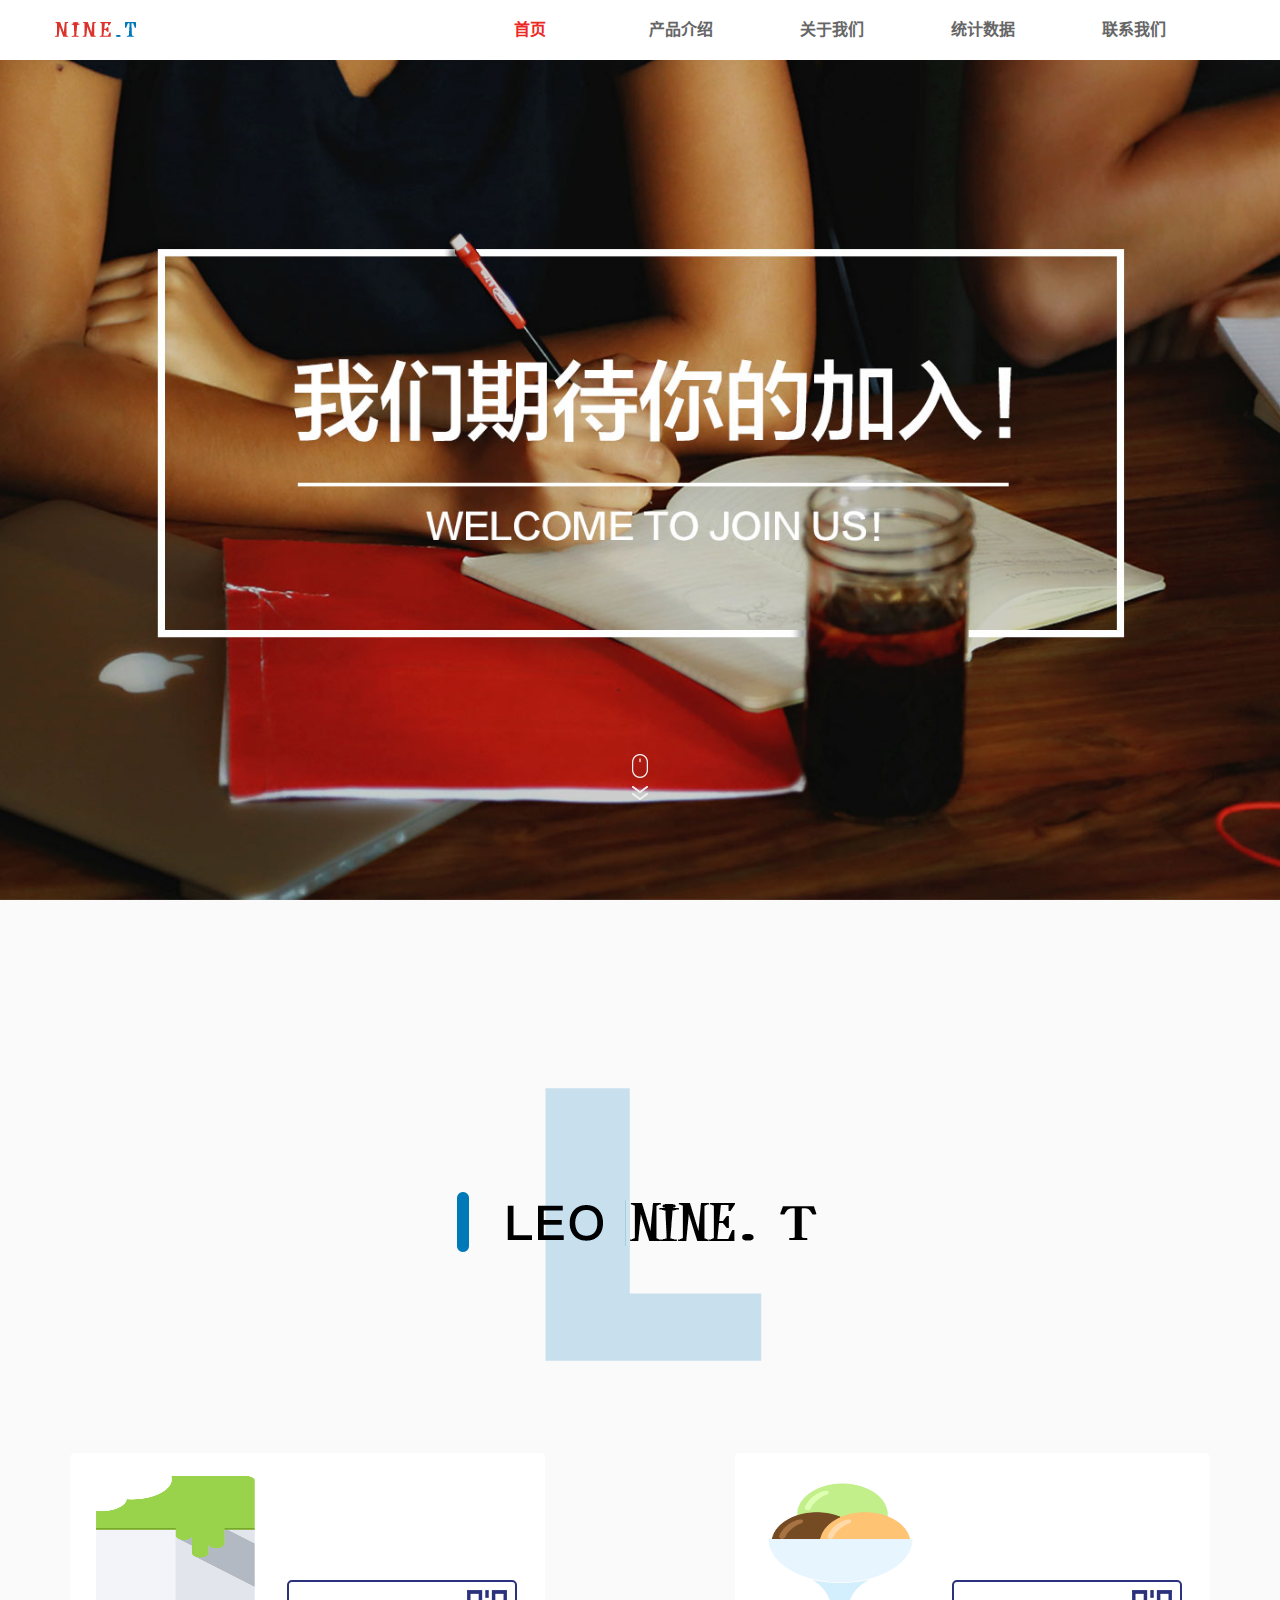
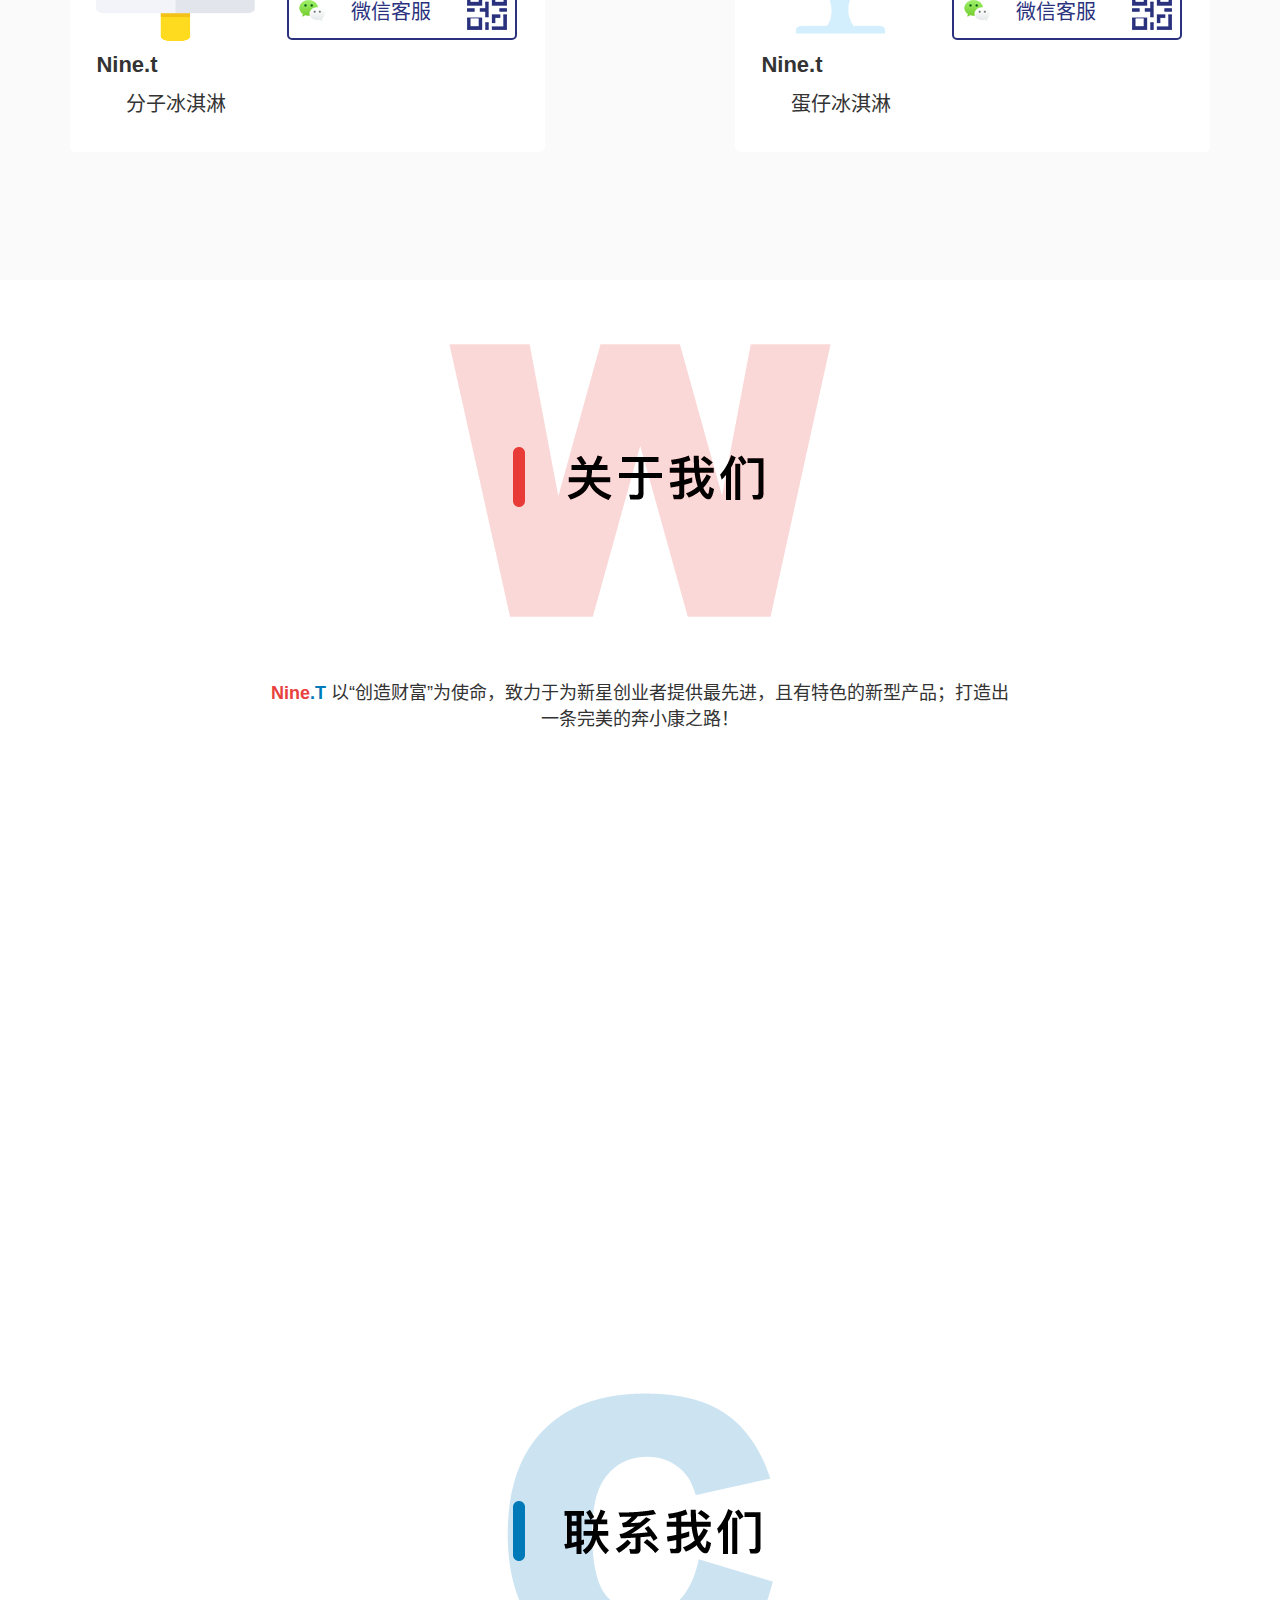
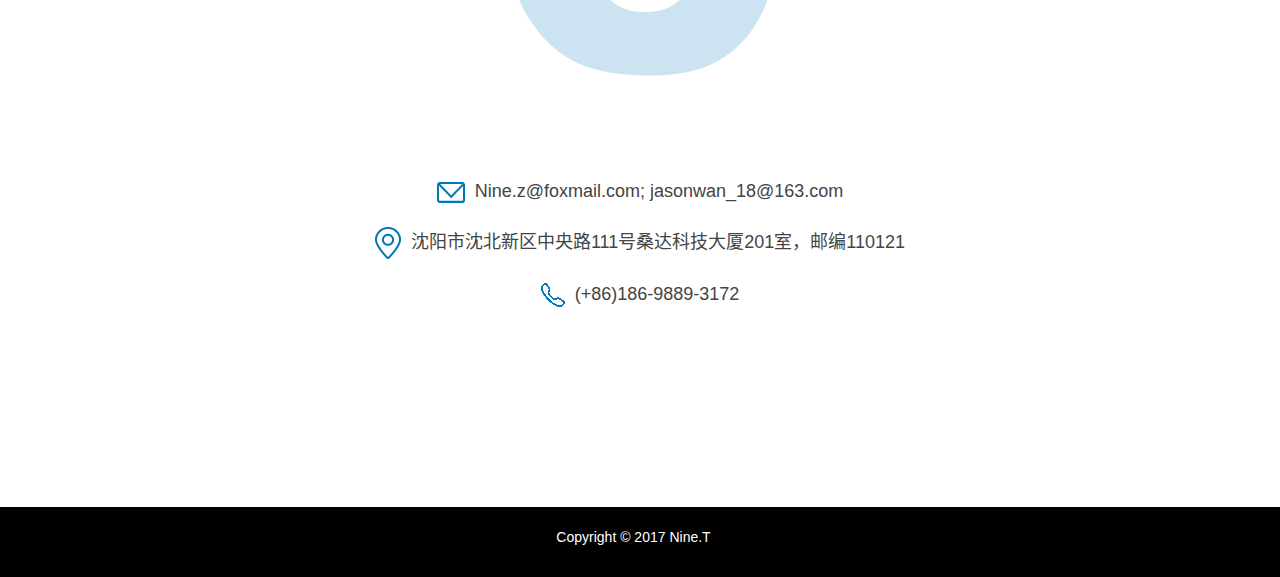
<file: index.html>
<!DOCTYPE html>
<html lang="zh-cn">

	<head>
		<meta charset="UTF-8">
		<meta name="viewport" content="width=device-width, initial-scale=1, maximum-scale=1, user-scalable=no">
		<meta name="applicable-device" content="pc,mobile" />
		<meta http-equiv="X-UA-Compatible" content="IE=edge">
		<meta name="renderer" content="webkit">
		<link rel="shortcut icon" href="favicon.ico" type="image/x-icon" />
		<link rel="icon" href="favicon.ico" type="image/x-icon" />
		<meta name="description" content="Nine.T 以“创造财富”为使命，致力于为新星创业者提供最先进，且有特色的新型产品；打造出一条完美的奔小康之路 。" class="__web-inspector-hide-shortcut__">
		<meta name="author" content="Nine.T">
		<meta name="keywords" content="分子冰淇淋,液氮冰淇淋,分子料理,鸡蛋仔冰淇淋,水吧,小吃加盟,水煮冰淇淋,火爆项目,nine,nine.,nine.t,2018,最火小吃,热点小吃,nine官网"> 
		<title>Nine-T</title>
		<link rel="stylesheet" href="css/styles.min.css">
		<script src="js/tongji.js"></script>
	</head>

	<body>
		<div class="navbar-wrapper navBox">
			<div class="container-fluid">
				<nav class="navbar navbar-inverse" role="navigation">
					<div class="container">
						<div class="navbar-header">
							<button type="button" class="navbar-toggle collapsed" data-toggle="collapse" data-target="#navbar" aria-expanded="false" aria-controls="navbar"><span class="sr-only">Toggle navigation</span><span class="icon-bar"></span><span class="icon-bar"></span><span class="icon-bar"></span></button>
							<a class="navbar-brand pclogo" href="index.html"><img class="hidden-xs" id="pcimg" src="img/pclogo.png" alt="Nine.T"><img class="visible-xs-block" id="mimg" src="img/pclogo.png" alt="Nine.T" style="width: 100%"></a>
						</div>
						<div id="navbar" class="navbar-collapse collapse right">
							<ul class="nav navbar-nav nav-fluid container">

								<li class="col-md-2 col-md-offset-2 col-sm-2 col-sm-offset-2">
									<a href="index.html" class="red">首页</a>
								</li>
								<li class="col-md-2 col-sm-2">
									<a href="product.html">产品介绍</a>
								</li>
								<li class="col-md-2 col-sm-2">
									<a href="#about">关于我们</a>
								</li>
								<li class="col-md-2 col-sm-2">
									<a href="#somenumber">统计数据</a>
								</li>
								<li class="col-md-2 col-sm-2">
									<a href="#contact">联系我们</a>
								</li>

							</ul>
						</div>
					</div>
				</nav>
			</div>
		</div>
		<!--通用头部结束-->
		<div id="myCarousel" class="carousel slide" data-ride="carousel" data-interval="3000">
			<div class="light">
				<div class="screen_one screen"><img src="img/mouse.png" alt=""></div>
				<div class="screen_two screen"><img src="img/light.png" alt=""></div>
				<div class="screen_three screen"><img src="img/light.png" alt=""></div>
			</div>
			<!--
				切换按钮
				<ol class="carousel-indicators">
				<li data-target="#myCarousel" data-slide-to="0" class="active"></li>
				<li data-target="#myCarousel" data-slide-to="1"></li>
			</ol>-->
			<div class="carousel-inner" role="listbox">
				<div class="item active">
					<a href="#mainbox">
						<div class="bannerList" style="background-image:url('img/invite.jpg');"></div>
					</a>
				</div>
				<!--备用幻灯片
					<div class="item ">
					<a href="#">
						<div class="bannerList" style="background-image:url('img/normal.jpg');"></div>
					</a>
				</div>-->
			</div>
			<!--翻页按钮
				<a class="left carousel-control" href="#myCarousel" role="button" data-slide="prev"><span class="glyphicon glyphicon-chevron-left"></span><span class="sr-only">上一页</span></a>
			<a class="right carousel-control" href="#myCarousel" role="button" data-slide="next"><span class="glyphicon glyphicon-chevron-right"></span><span class="sr-only">下一页</span></a>
			-->
		</div>
		<!--/.carousel-->
		<span id="mainbox"></span><!--锚记-->
		<div class="container whoBox">
			<div class="who"><img src="img/title1_zh.png" alt=""></div>
			<div class="container indexPrivacy" id="indexPrivacy">
				<ul class="row">
					<li class="col-md-5 col-xs-12 col-sm-6 privacyLi" onclick="javascript:window.location = '/zh-cn/product.html?curtab=ios';void(0);">
						<div class="col-md-5"><img height="165px" src="img/fz.png" alt="">
							<p class="leo">Nine.t</p>
							<p class="leonext">分子冰淇淋</p>
						</div>
						<div class="col-md-7">
							<div class="privacyDownload">
								<a href="#" target="_blank" onclick="event.stopPropagation();">微信客服</a><i class="iosImg"><img src="img/index_erweima.png"alt=""></i></div>
						</div>
					</li>
					<li class="col-md-5 col-md-offset-2 col-xs-12 col-sm-6 privacyLi privacyLibottom" onclick="javascript:window.location = '/zh-cn/product.html?curtab=android';void(0);">
						<div class="col-md-5"><img height="165px" src="img/dz.png" alt="">
							<p class="leo">Nine.t</p>
							<p class="leonext">蛋仔冰淇淋</p>
						</div>
						<div class="col-md-7">
							<div class="privacyDownload">
								<a href="#" class="privacyGoole privacyGoolezh" target="_blank" onclick="event.stopPropagation();">微信客服</a><i class="andriodImg"><img src="img/index_erweima.png"alt=""></i></div>
						</div>
					</li>
				</ul>
			</div>
		</div>
		<div class="showoutAndroid">
			<div class="showoutAndroidIn"><img src="img/code_pg_web.png" alt=""></div>
		</div>
		<div class="showoutIos">
			<div class="showoutIosIn"><img src="img/code_pgios.png" alt=""></div>
		</div>
		<span id="about"></span>
		<!--锚记-->
		<div class="contaniner numberBox"><img src="img/title2_zh.png" alt="">
			<p class="whoin center container" id="whoin"><span style="color:#e9413e;font-weight: bold;">Nine</span><span style="color:#0079b8;font-weight: bold;">.T  </span> 以“创造财富”为使命，致力于为新星创业者提供最先进，且有特色的新型产品；打造出一条完美的奔小康之路！
			</p>
		</div>
		<span id="somenumber"></span>
		<!--锚记-->
		<div class="number" style="" id="nmuber">
			<div class="center container conta">
				<ul class="row">
					<li class="col-md-4 col-xs-12 conta_left">
						<p style="font-size: 48px;font-weight: bold;" class="timer count-title timer200 jumbo conta_li"><span id="myTargetElement"></span><i></i></p>
						<p style="font-size: 18px;">TOWN</p>
					</li>
					<li class="col-md-4 col-xs-12 conta_center">
						<p style="font-size: 48px;font-weight: bold;" class="timer count-title conta_li timer200"><span id="myTargetElement2"></span><i></i></p>
						<p style="font-size: 18px;">JOINT WORK</p>
					</li>
					<li class="col-md-4 col-xs-12 conta_right">
						<p style="font-size: 48px;font-weight: bold;" class="timer count-title conta_li timer200"><span id="myTargetElement3"></span><i></i></p>
						<p style="font-size: 18px;">Franchisee</p>
					</li>
				</ul>
			</div>
		</div>
		<span id="contact"></span>
		<!--锚记-->
		<div class="container content" id="content"><img src="img/title02_zh.png" alt=""></div>
		<div class="contentTitle container">
			<ul>
				<li class="contact_mail"><i><img src="img/mail.png"alt=""></i>Nine.z@foxmail.com; jasonwan_18@163.com</li>

				<li class="contact_add"><i><img src="img/add.png"alt=""></i>沈阳市沈北新区中央路111号桑达科技大厦201室，邮编110121</li>
				<li class="contact_phone"><i><img src="img/phone.png"alt=""></i>(+86)186-9889-3172</li>
			</ul>
		</div>
		<div class="back">
			<p class="goback"></p>
		</div>
		<div class="footer">
			<div class="container">
				<div class="footer_bottom center">
					<p class="footer_copy">
						<a href="#" target="_blank">Copyright © 2017 Nine.T</a>
					</p>
				</div>
			</div>
		</div>
		<script src="js/jquery-2.1.1.min.js"></script>
		<script src="js/bootstrap.min.js"></script>
		<script src="js/scrollReveal.js"></script>
		<script src="js/main.min.js"></script>
		<script>
			console.log("Powered by Nine.T");
		</script>
		<script src="js/countUp.min.js"></script>
		<script>
			var options = { useEasing: true, useGrouping: true, separator: '', decimal: '', prefix: '', suffix: '' };
			var demo = new CountUp("myTargetElement", 0, 200, 0, 10, options);
			var demo2 = new CountUp("myTargetElement2", 0, 20, 0, 10, options);
			var demo3 = new CountUp("myTargetElement3", 0, 300, 0, 10, options);
			var toTop = $("#nmuber").offset().top;
			$(window).scroll(function() {
				if($(window).scrollTop() >= toTop) {
					demo.start();
					demo2.start();
					demo3.start()
				}
			});
		</script>
	</body>

</html>
</file>
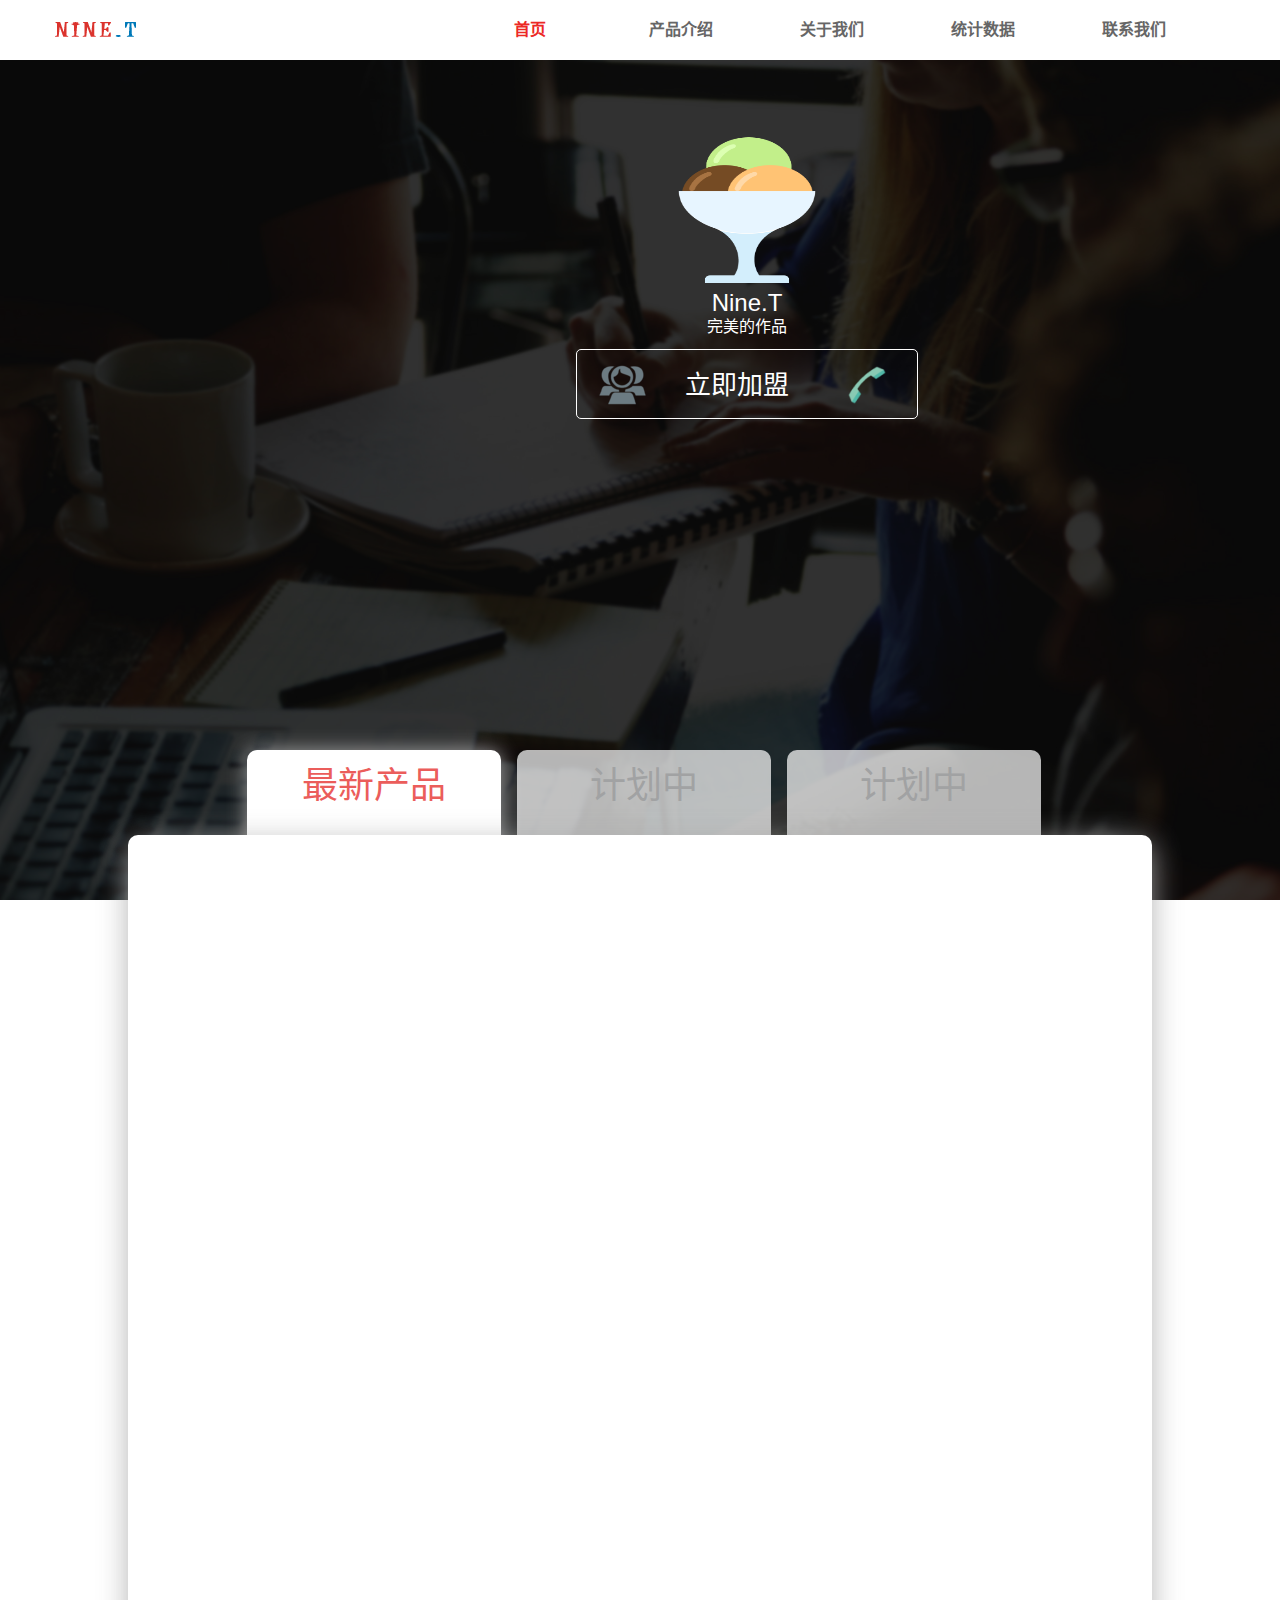
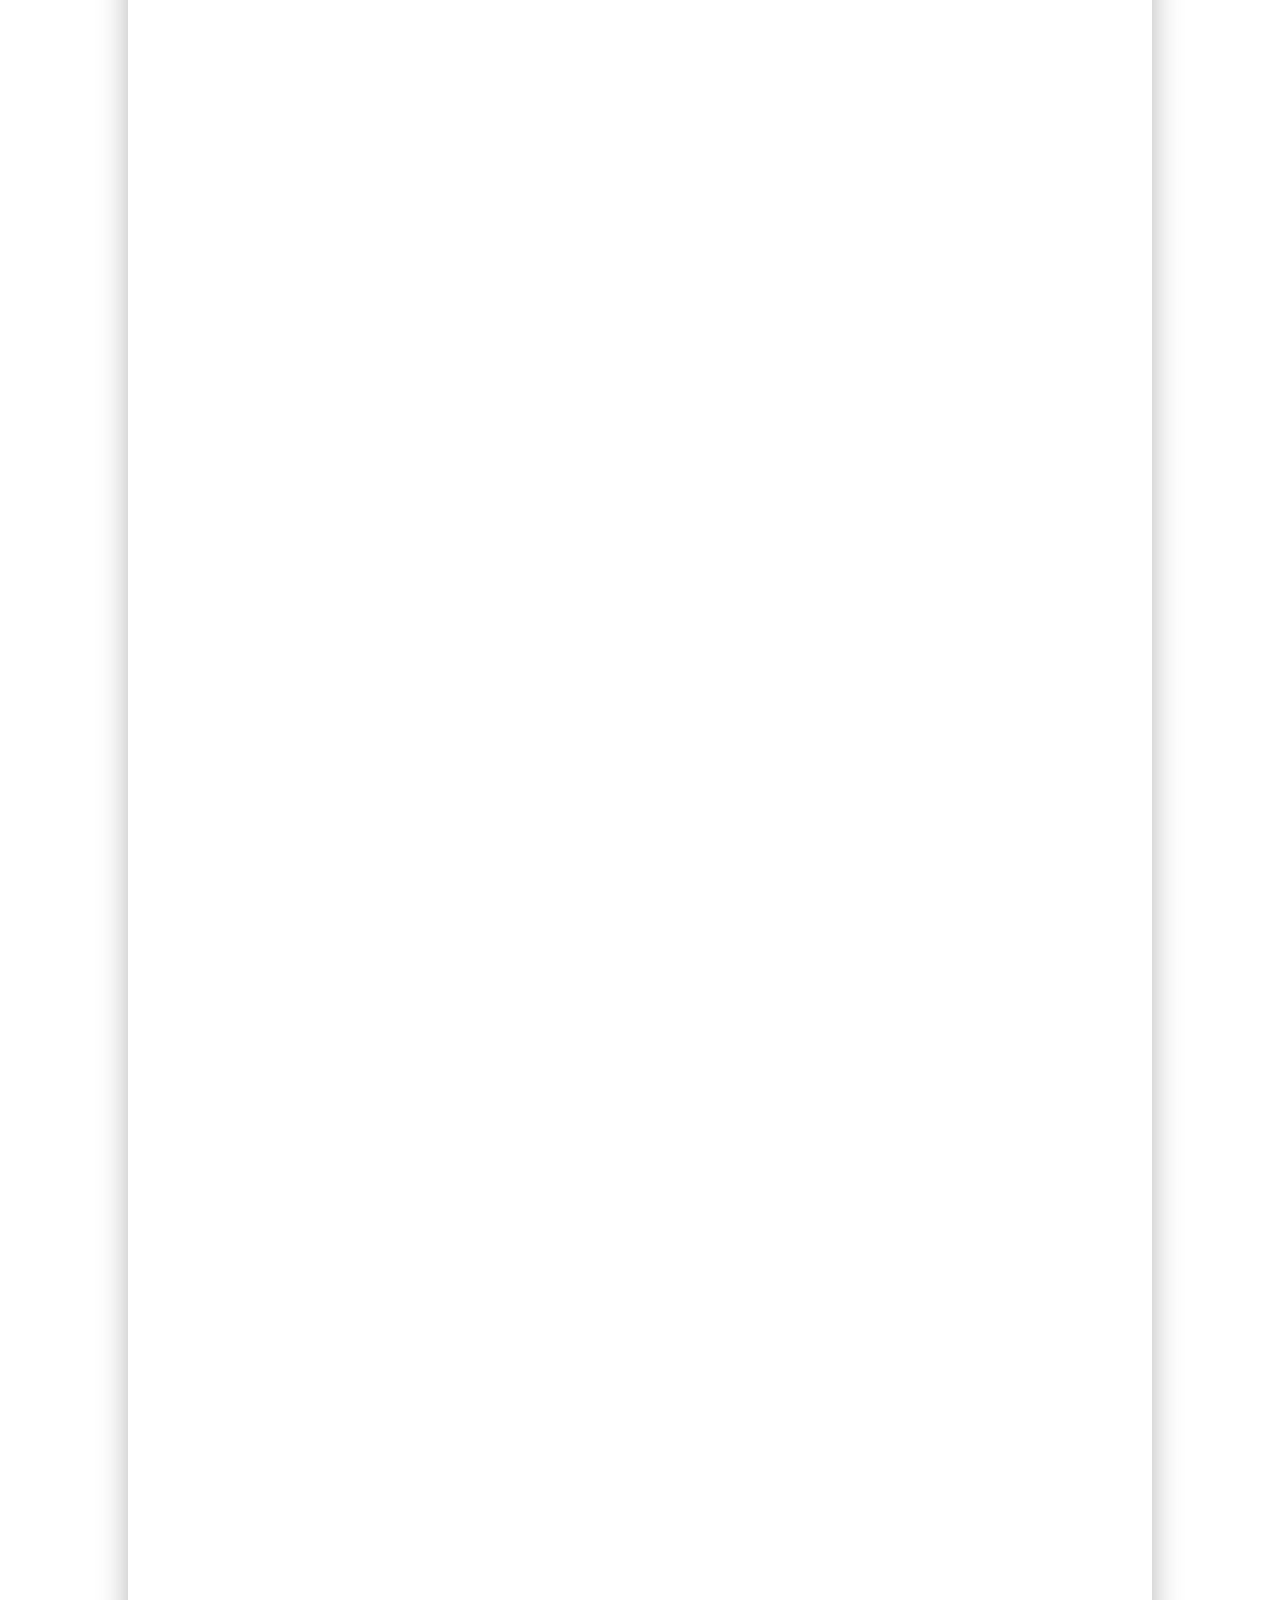
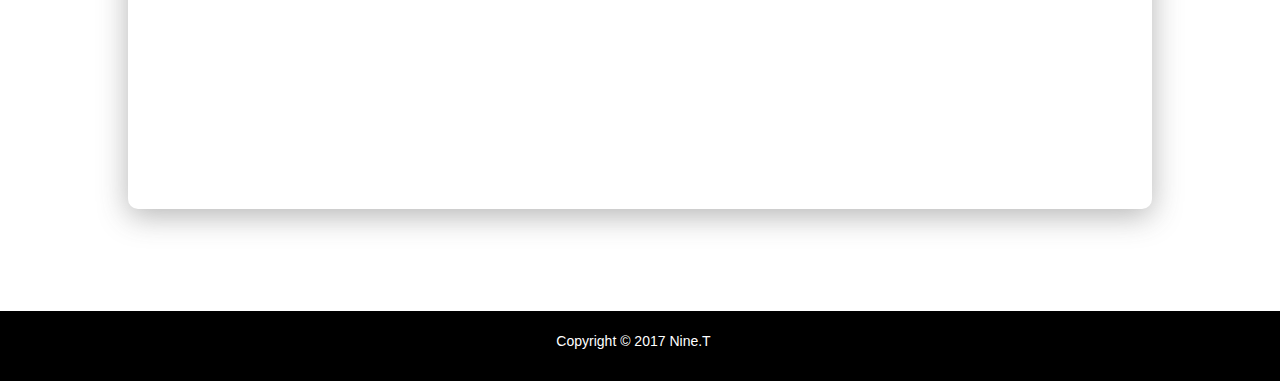
<file: product.html>
<!DOCTYPE html>
<html lang="zh-cn">

	<head>
		<meta charset="UTF-8">
		<meta name="viewport" content="width=device-width, initial-scale=1, maximum-scale=1, user-scalable=no">
		<meta name="applicable-device" content="pc,mobile" />
		<meta http-equiv="X-UA-Compatible" content="IE=edge">
		<meta name="renderer" content="webkit">
		<link rel="shortcut icon" href="favicon.ico" type="image/x-icon" />
		<link rel="icon" href="favicon.ico" type="image/x-icon" />
		<meta name="description" content="Nine.T 以“创造财富”为使命，致力于为新星创业者提供最先进，且有特色的新型产品；打造出一条完美的奔小康之路 。" class="__web-inspector-hide-shortcut__">
		<meta name="author" content="Nine.T">
		<meta name="keywords" content="分子冰淇淋, 液氮,分子料理, 低温速冻,Nine.T">
		<title>Nine-T</title>
		<link rel="stylesheet" href="css/styles.min.css">
		<script src="js/tongji.js"></script>
	</head>

	<body>
		<div class="navbar-wrapper navBox">
			<div class="container-fluid">
				<nav class="navbar navbar-inverse" role="navigation">
					<div class="container">
						<div class="navbar-header">
							<button type="button" class="navbar-toggle collapsed" data-toggle="collapse" data-target="#navbar" aria-expanded="false" aria-controls="navbar"><span class="sr-only">Toggle navigation</span><span class="icon-bar"></span><span class="icon-bar"></span><span class="icon-bar"></span></button>
							<a class="navbar-brand pclogo" href="index.html"><img class="hidden-xs" id="pcimg" src="img/pclogo.png" alt="Nine.T"><img class="visible-xs-block" id="mimg" src="img/pclogo.png" alt="Nine.T" style="width: 100%"></a>
						</div>
						<div id="navbar" class="navbar-collapse collapse right">
							<ul class="nav navbar-nav nav-fluid container">

								<li class="col-md-2 col-md-offset-2 col-sm-2 col-sm-offset-2">
									<a href="index.html" class="red">首页</a>
								</li>
								<li class="col-md-2 col-sm-2">
									<a href="product.html">产品介绍</a>
								</li>
								<li class="col-md-2 col-sm-2">
									<a href="index.html#about">关于我们</a>
								</li>
								<li class="col-md-2 col-sm-2">
									<a href="index.html#somenumber">统计数据</a>
								</li>
								<li class="col-md-2 col-sm-2">
									<a href="index.html#contact">联系我们</a>
								</li>

							</ul>
						</div>
					</div>
				</nav>
			</div>
		</div>
		<!--通用头部结束-->
		<div class="con">
			<div class="showoutAndroid">
				<div class="showoutAndroidIn">

					<img src="img/code_pg_web.png" alt="">

				</div>
			</div>
			<div class="showoutIos">
				<div class="showoutIosIn"> <img src="img/code_pgios.png" alt=""></div>
			</div>
			<ul>
				<li class="con_first con_first_zh" style="display: list-item">
					<div class="blackrgb"></div>
					<!-- <img src="img/andriod.jpg" />-->
					<div class="conPosi">
						<div class="col-md-6 left"></div>
						<div class="con_title col-md-4">
							<div class="con_pic"><img src="img/dz.png" alt=""></div>
							<h2>Nine.T</h2>
							<p>完美的作品</p>

							<div class="con_play" style="display: none">
								<a href="#" target="_blank">
									<!--<img src="img/play.png" alt="">--></a>
							</div>

							<div class="con_border">

								<a href="index.html#contact" class="downloadZh">立即加盟</a>

								<i class="andriodImg"><img src="img/phone2.png" alt=""></i>
							</div>
						</div>
						<div class="col-md-2 left"></div>
					</div>
				</li>
				<!--<li class="con_two con_two_zh">
					<div class="blackrgb"></div>
					<div class="con_title">
						<div class="con_pic"><img src="img/ios.png" alt=""></div>
						<h2>隐私卫士</h2>
						<p>全新设计，全方位隐私防护</p>
						<div class="con_border">
							<a href="#">App Store下载</a>
							<i class="iosImg"><img src="img/Android3.png" alt=""></i>
						</div>
					</div>
				</li>
				<li class="con_three con_three_zh">
					<img src="img/banner.jpg" />
				</li>-->
			</ul>
		</div>

		<div class="example" id="main">
			<div class="examplein">
				<div class="mbrbrTop">
					<ul class="ulList nav nav-tabs" id="myTab">
						<li class="active">
							<a href="#new" data-toggle="tab">最新产品</a>
						</li>
						<li>
							<a href="#building" data-toggle="tab">计划中</a>
						</li>
						<li>
							<a href="#building" v-on:click="getAllThemes(0)" data-toggle="tab">计划中</a>
						</li>
					</ul>
					<!--下面是要切换的内容-->
					<div class="tab-content listCon" id="myTabContent">
						<ul class="listCon01 Android tab-pane fade in active" id="new">
							<li class="center01 row aniamter01">
								<div class="centerLeft01 col-md-4 col-sm-4 col-xs-12" data-scroll-reveal="enter left over 0.5s after 0.2s"><img src="img/yys.png" alt="" style="max-width: 361px;max-height: 379px;"></div>
								<div class="col-md-2 col-sm-2 col-xs-2"></div>
								<div class="centerRight01 col-md-6 col-sm-6 col-xs-12 centerR" data-scroll-reveal="enter right over 0.5s after 0.2s">
									<h2>简介</h2>
									<p style="font-style:italic;font-size:18px;"> 分子料理是如今流行的概念之一，运用领先的科学技术来制造美食。一般的冰淇淋冰渣颗粒较大，口感较粗糙而且具有较低的营养价值。原材料新鲜也是分子冰淇淋变成优异冰淇淋的首要条件，配料及手作果酱不含人工增加，有用根绝色素防腐。这是一场冰淇淋的科技革命，带来不一般的甘旨。</p>
								</div>
							</li>
							<li class="center02 row">
								<div class="centerLeft02 col-md-6 col-sm-6 col-xs-12" data-scroll-reveal="enter bottom over 0.5s after 0.2s" data-scroll-reveal-id="3" style="-webkit-transform: translatey(50px);transform: translatey(50px);opacity: 0;-webkit-transition: -webkit-transform 0.5s ease-in-out 0s,  opacity 0.5s ease-in-out 0.2s;transition: transform 0.5s ease-in-out 0s,  opacity 0.5s ease-in-out 0.2s;-webkit-perspective: 1000;-webkit-backface-visibility: hidden;" data-scroll-reveal-initialized="true">
									<h2>理念</h2>
									<p style="font-style:italic;font-size:18px;"> 分子冰淇淋的原理，即是运用液氮，由于这种气体的沸点极低，-196℃能够令冰淇淋急速凝结，除了吃起来更详尽以外，还能够削减奶油和牛奶的运用量。更主要的是，利用了分子技术，所运用的食材，就更能够形形色色，口味繁复。</p>
								</div>
								<div class="col-md-2 col-sm-2 col-xs-2"></div>
								<div class="centerRight02 col-md-6 col-sm-4 col-xs-12 centerR" data-scroll-reveal="enter top over 0.5s after 0.2s" style="text-align: right;;-webkit-transform: translatey(-50px);transform: translatey(-50px);opacity: 0;-webkit-transition: -webkit-transform 0.5s ease-in-out 0s,  opacity 0.5s ease-in-out 0.2s;transition: transform 0.5s ease-in-out 0s,  opacity 0.5s ease-in-out 0.2s;-webkit-perspective: 1000;-webkit-backface-visibility: hidden;" data-scroll-reveal-id="4" data-scroll-reveal-initialized="true"><img src="img/ys.png" alt="" style="max-width:393px;max-height: 284px;"></div>
							</li>
							<li class="center03 row">

								<div class="centerRight02 col-md-6 col-sm-4 col-xs-12" data-scroll-reveal="enter top over 0.5s after 0.5s" data-scroll-reveal-id="5" style="-webkit-transform: translatey(-50px);transform: translatey(-50px);opacity: 0;-webkit-transition: -webkit-transform 0.5s ease-in-out 0s,  opacity 0.5s ease-in-out 0.5s;transition: transform 0.5s ease-in-out 0s,  opacity 0.5s ease-in-out 0.5s;-webkit-perspective: 1000;-webkit-backface-visibility: hidden;" data-scroll-reveal-initialized="true"><img src="img/mtyc.png" alt="" style="max-width:400px;max-height:317px; "></div>
								<div class="col-md-2 col-sm-2 col-xs-2"></div>
								<div class="centerLeft02 col-md-6 col-sm-6 col-xs-12 centerR" data-scroll-reveal="enter bottom over 0.5s after 0.5s" data-scroll-reveal-id="6" style="-webkit-transform: translatey(50px);transform: translatey(50px);opacity: 0;-webkit-transition: -webkit-transform 0.5s ease-in-out 0s,  opacity 0.5s ease-in-out 0.5s;transition: transform 0.5s ease-in-out 0s,  opacity 0.5s ease-in-out 0.5s;-webkit-perspective: 1000;-webkit-backface-visibility: hidden;" data-scroll-reveal-initialized="true">
									<h2>特点</h2>
									<p style="font-style:italic;font-size:18px;">产品以现场制作、口感丝滑、新鲜生果搭配等特征，深得广大青年集体的喜爱。</p>
								</div>
							</li>
							<li class="center04 row">
								<div class="centerLeft04 col-md-6 col-sm-6 col-xs-12" data-scroll-reveal="enter top over 0.5s after 0.5s" data-scroll-reveal-id="7" style="-webkit-transform: translatey(-50px);transform: translatey(-50px);opacity: 0;-webkit-transition: -webkit-transform 0.5s ease-in-out 0s,  opacity 0.5s ease-in-out 0.5s;transition: transform 0.5s ease-in-out 0s,  opacity 0.5s ease-in-out 0.5s;-webkit-perspective: 1000;-webkit-backface-visibility: hidden;" data-scroll-reveal-initialized="true">
									<h2>市场情况</h2>
									<p style="font-style:italic;font-size:18px;">已进驻30余座城市：北京、上海、广州、深圳、南京、武汉、昆明、包头、常州、无锡、南通、淮安、泰州、连云港、昆山、太仓、宿迁、衢州、黄石、......与万象购物广场、恒隆购物广场、兴隆购物中心、东方商厦等很多中高档购物中心和中高级百货商场，变成协作开展同伴。</p>
								</div>
								<div class="col-md-2 col-sm-2 col-xs-2"></div>
								<div class="centerLeft03 col-md-4 col-sm-4 col-xs-12 centerR lastProduct" data-scroll-reveal="enter left over 0.5s after 0.5s"><img src="img/fd.png" alt="" style="max-width:361px;max-height:340px; "></div>
							</li>
						</ul>
						<!--<ul class="tab-pane listCon02 fade " id="ios">
							<li class="center01 row">
								<div class="centerLeft01 col-md-6 col-sm-6 col-xs-12" data-scroll-reveal="enter top over 0.5s after 0.5s">
									<h2>密码保护</h2>
									<p>数字密码，手势密码，Touch ID,多种密码方式保护你重要的隐私信息。</p>
								</div>
								<div class="col-md-2 col-sm-2 col-xs-2"></div>
								<div class="centerRight01 col-md-4 col-sm-4 col-xs-12 centerR" data-scroll-reveal="enter bottom over 0.5s after 0.5s"><img src="img/password.png" alt="" style="max-width:471px;max-height:478px; "></div>
							</li>
							<li class="center02 row">
								<div class="centerLeft02 col-md-4 col-sm-4 col-xs-12" data-scroll-reveal="enter left over 0.5s after 0.5s"><img src="img/bxx.png" alt="" style="max-width:438px;max-height:458px; "></div>
								<div class="col-md-2 col-sm-2 col-xs-2"></div>
								<div class="centerRight02 col-md-6 col-sm-6 col-xs-12 centerR" data-scroll-reveal="enter right over 0.5s after 0.5s">
									<h2>保险箱</h2>
									<p>登录信息、银行卡和会员卡,通通上锁保存，密码保护安全又放心。</p>
								</div>
							</li>
							<li class="center03 row">
								<div class="centerLeft03 col-md-6 col-sm-6 col-xs-12 centerR" data-scroll-reveal="enter bottom over 0.5s after 0.5s">
									<h2>密码生成</h2>
									<p>自动检测密码安全强度， 为你生成高强度密码， 再也不是出生日期那么简单。</p>
								</div>
								<div class="col-md-2 col-sm-2 col-xs-2"></div>
								<div class="centerRight03 col-md-4 col-sm-4 col-xs-12 centerR" data-scroll-reveal="enter top over 0.5s after 0.5s"><img src="img/mmsc.png" alt="" style="max-width:432px;max-height:490px; "></div>
							</li>
							<li class="center04 row">
								<div class="centerLeft04 col-md-4 col-sm-4 col-xs-12" data-scroll-reveal="enter left over 0.5s after 0.5s"><img src="img/ysll.png" alt="" style="max-width:429px;max-height:409px; "></div>
								<div class="col-md-2 col-sm-2 col-xs-2"></div>
								<div class="centerRight04 col-md-6 col-sm-6 col-xs-12 centerR" data-scroll-reveal="enter right over 0.5s after 0.5s">
									<h2>隐私浏览</h2>
									<p>内置隐私浏览器，自动填充账户密码，一键快速登录访问，自在浏览了无痕。</p>
								</div>
							</li>
							<li class="center05 row">
								<div class="centerLeft05 col-md-6 col-sm-6 col-xs-12" data-scroll-reveal="enter top over 0.5s after 0.5s">
									<h2>电子会员卡</h2>
									<p>扫描并保存会员卡各类条码，为你定制电子会员卡，随时随地，使用方便又快捷。</p>
								</div>
								<div class="col-md-2 col-sm-2 col-xs-2"></div>
								<div class="centerRight05 col-md-4 col-sm-4 col-xs-12 centerR lastProduct" data-scroll-reveal="enter bottom over 0.5s after 0.5s"><img src="img/dzhyk.png" alt="" style="max-width:445px;max-height:396px; "></div>
							</li>
						</ul>
						<ul id="theme" class="tab-pane listCon03 fade " v-cloak>
							<ul class="con03In row">
								<li class="col-xs-12 col-sm-12 col-md-4" v-for="theme in themes">
									<div class="theme">
										<div class="themeImg"><img :src="theme.imageUrl" alt="theme.title"></div>
										<div class="themeIn">
											<img :src="theme.iconUrl" alt="theme.title" class="right themeIcon">
											<span class="left">{{theme.title}}</span>
										</div>
										<div class="productDown">
											<a :href="theme.downloadUrl" target="_blank"></a>
										</div>

									</div>
								</li>
							</ul>
							<div id="page" v-if="themes.length>0"></div>
						</ul>-->
					</div>
				</div>
			</div>
		</div>
		<div class="back">
			<p class="goback"></p>
			<!--

			<a href="#" target="_blank">
				<p class="backIn"></p>
			</a>-->

			<!--</p>-->
		</div>
		<div class="footer">
			<div class="container">
				<div class="footer_bottom center">
					<p class="footer_copy">
						<a href="#" target="_blank">Copyright © 2017 Nine.T</a>
					</p>
				</div>
			</div>
		</div>
		<script src="js/jquery-2.1.1.min.js"></script>
		<script src="js/bootstrap.min.js"></script>
		<script src="js/scrollReveal.js"></script>
		<!--<script src="js/index.js"></script>-->
		<script src="js/main.min.js"></script>
		<script>
			console.log("Powered by Nine.T");
		</script>
		<script src="js/jquery.simplePagination.js"></script>
		<script src="js/vue.min.js"></script>
		<script>
			(function() {

				window.scrollReveal = new scrollReveal({ reset: true, move: '50px' });

				var model = new Vue({
					el: '#main',
					data: {
						themes: [],
						itemPerPage: 6
					},
					methods: {
						getAllThemes: doGetAllThemes
					}
				});

				function doGetAllThemes(startIndex) {
					return true;//Themes uri Hack
					var curlg = $('#curLg').html() || 'en';
					$.get('/' + curlg + '/themes', { start: startIndex, rows: model.itemPerPage })
						.done(function(result) {
							if(result && result.code == 0) {
								model.themes = result.data.data;
								renderPaginator(startIndex, result.data.total);
							} else {
								model.themes = [];
							}
						})
						.fail(function() {
							model.themes = [];
						});
				};

				function renderPaginator(start, count) {
					var currentPage = Math.ceil((start + 1) / model.itemPerPage);
					var totalPage = Math.ceil(count / model.itemPerPage);
					currentPage = currentPage == 0 ? 1 : currentPage;

					$('#page').pagination({
						items: count,
						itemsOnPage: model.itemPerPage,
						cssStyle: 'black-theme',
						currentPage: currentPage,
						prevText: '< ',
						nextText: ' > ',
						onPageClick: function(page, e) {
							doGetAllThemes((page - 1) * model.itemPerPage);
						}
					})
					$('#page').css({ 'text-align': 'center', 'width': '100%', 'margin': 0 });
				}

				doGetAllThemes(0);
			})();
		</script>

	</body>

</html>
</file>
